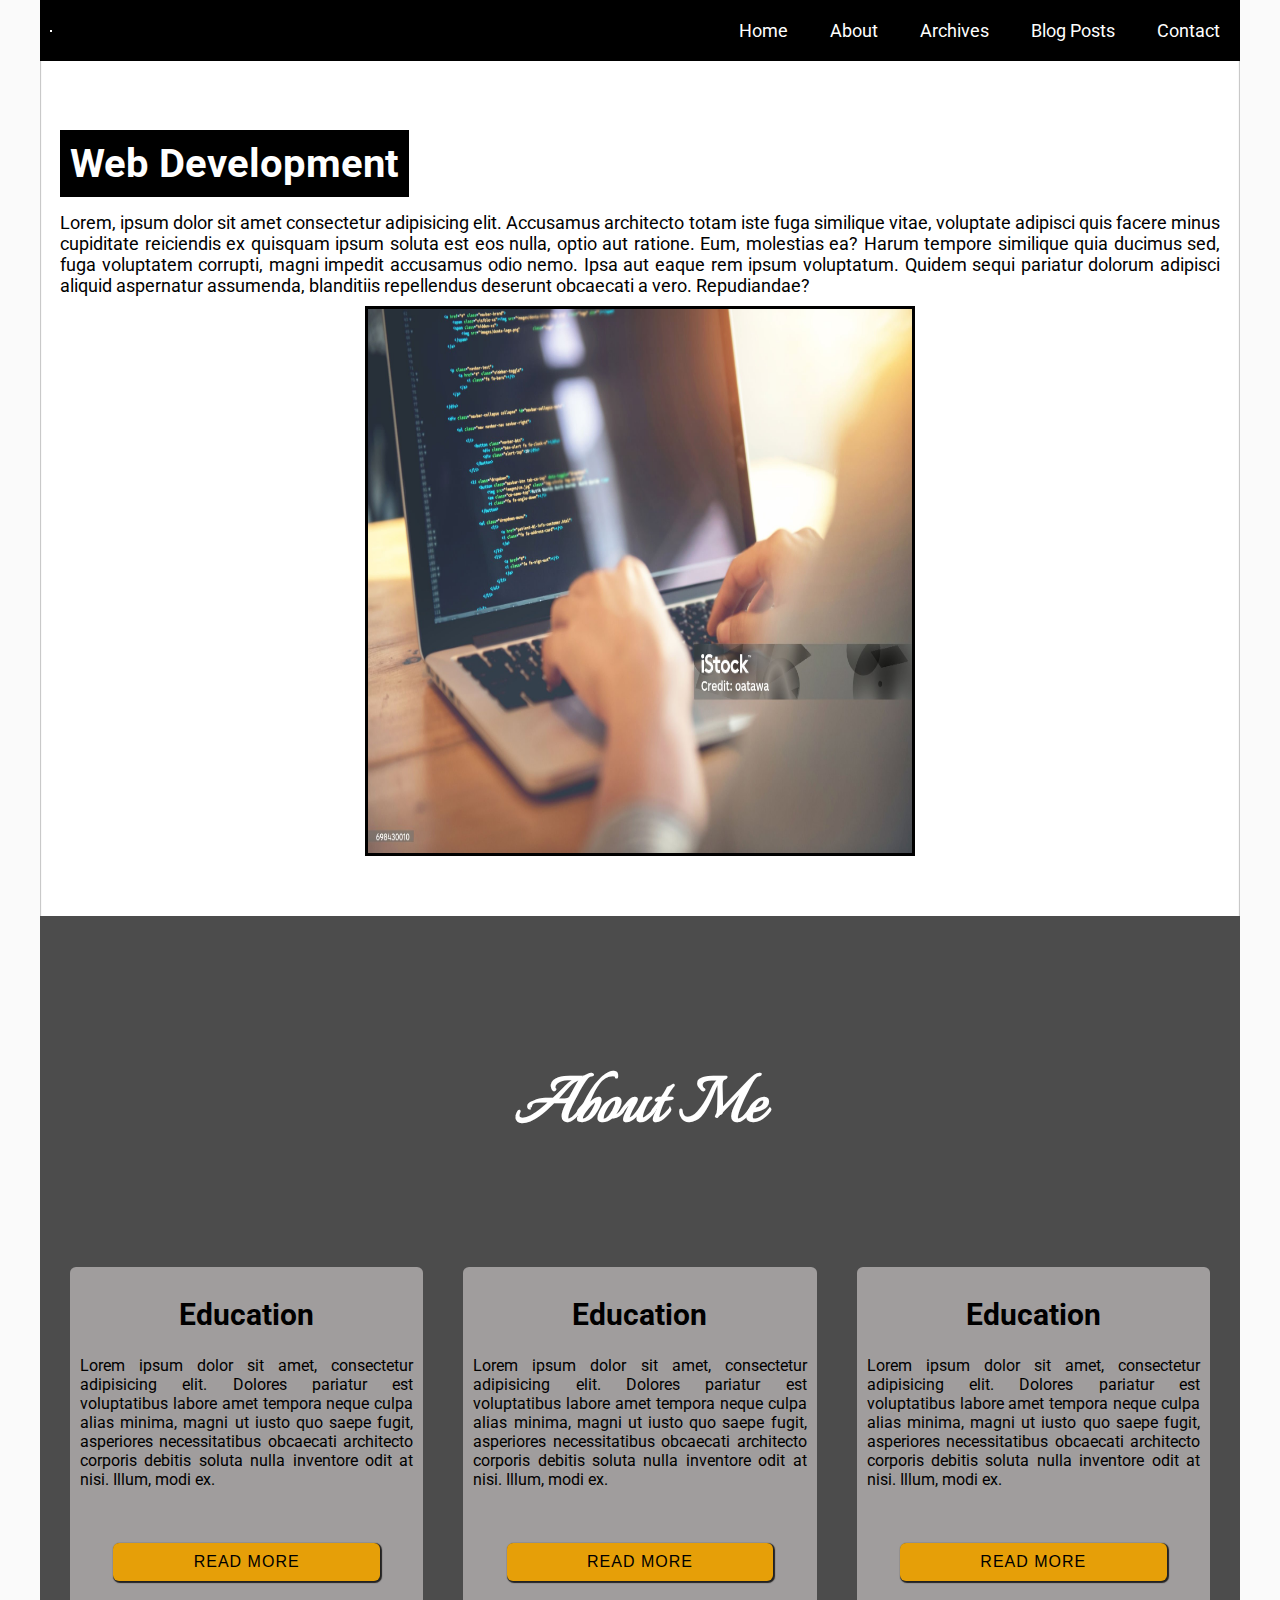
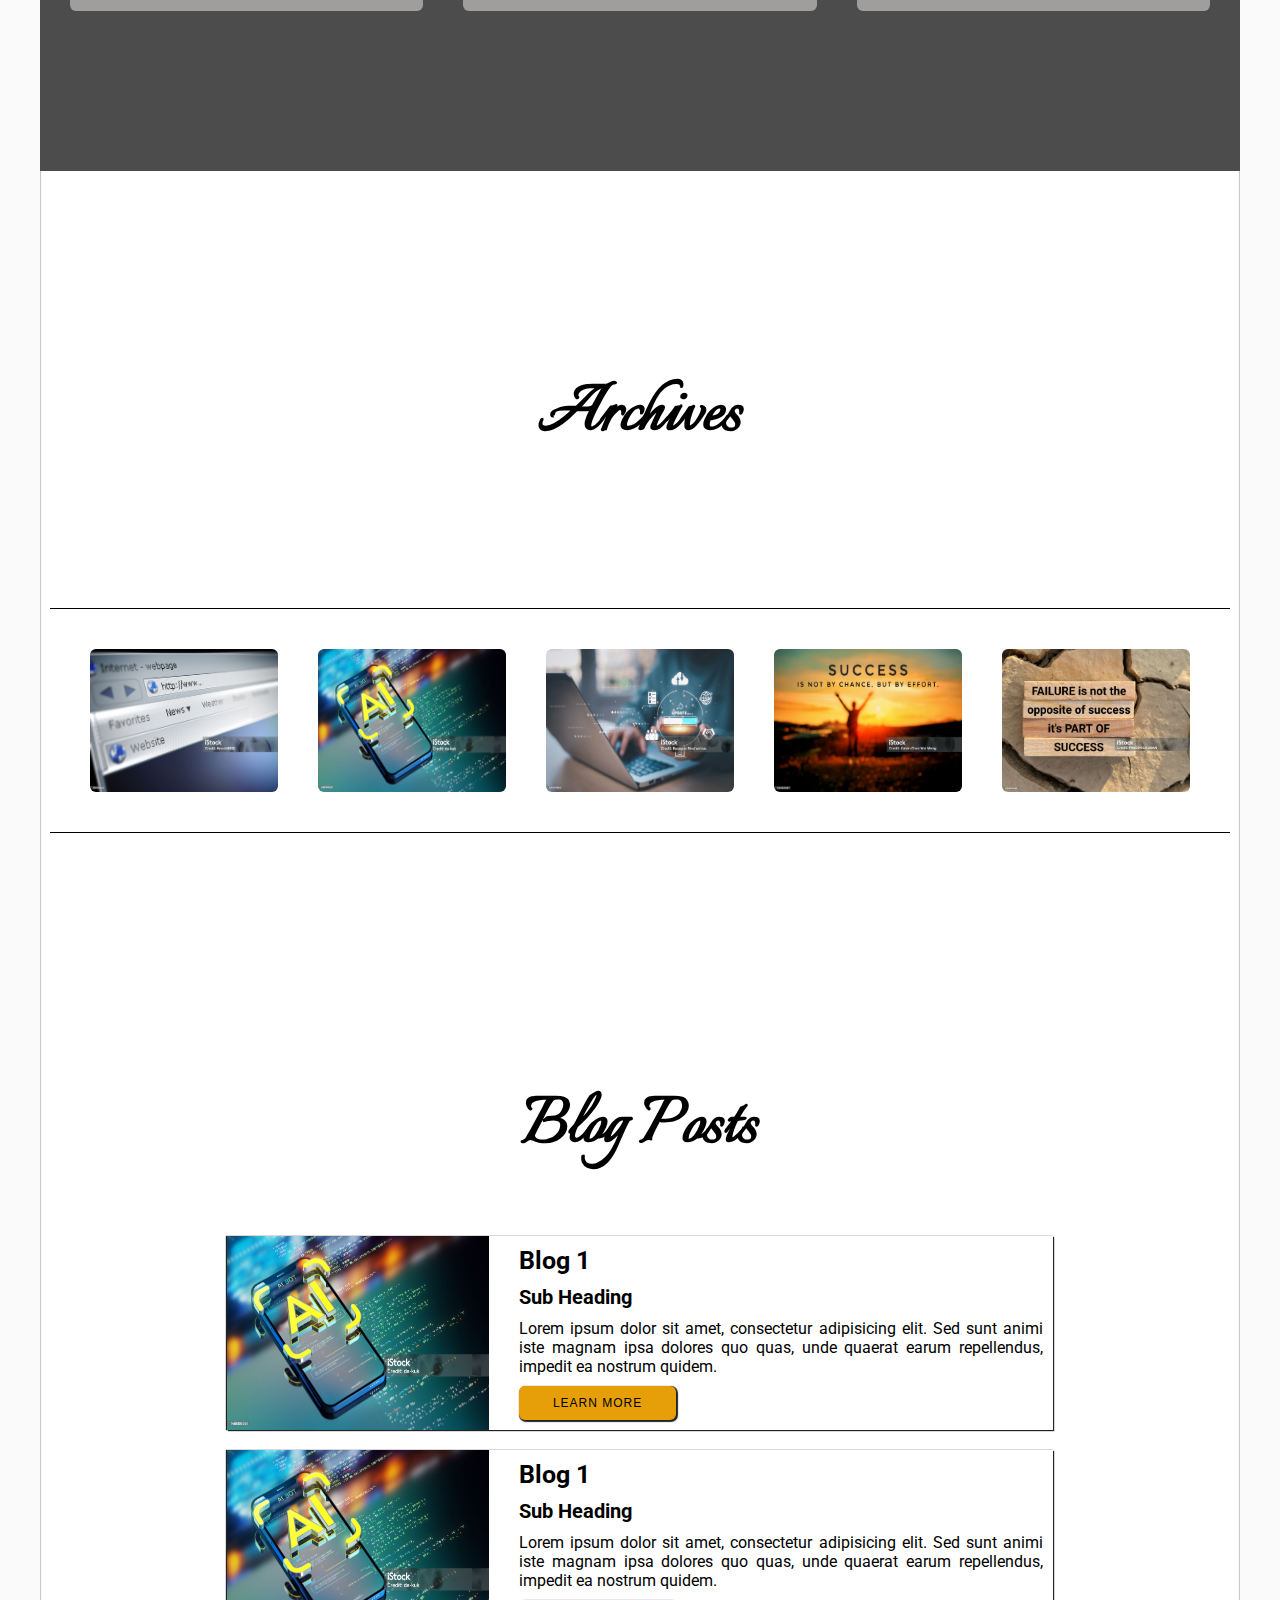
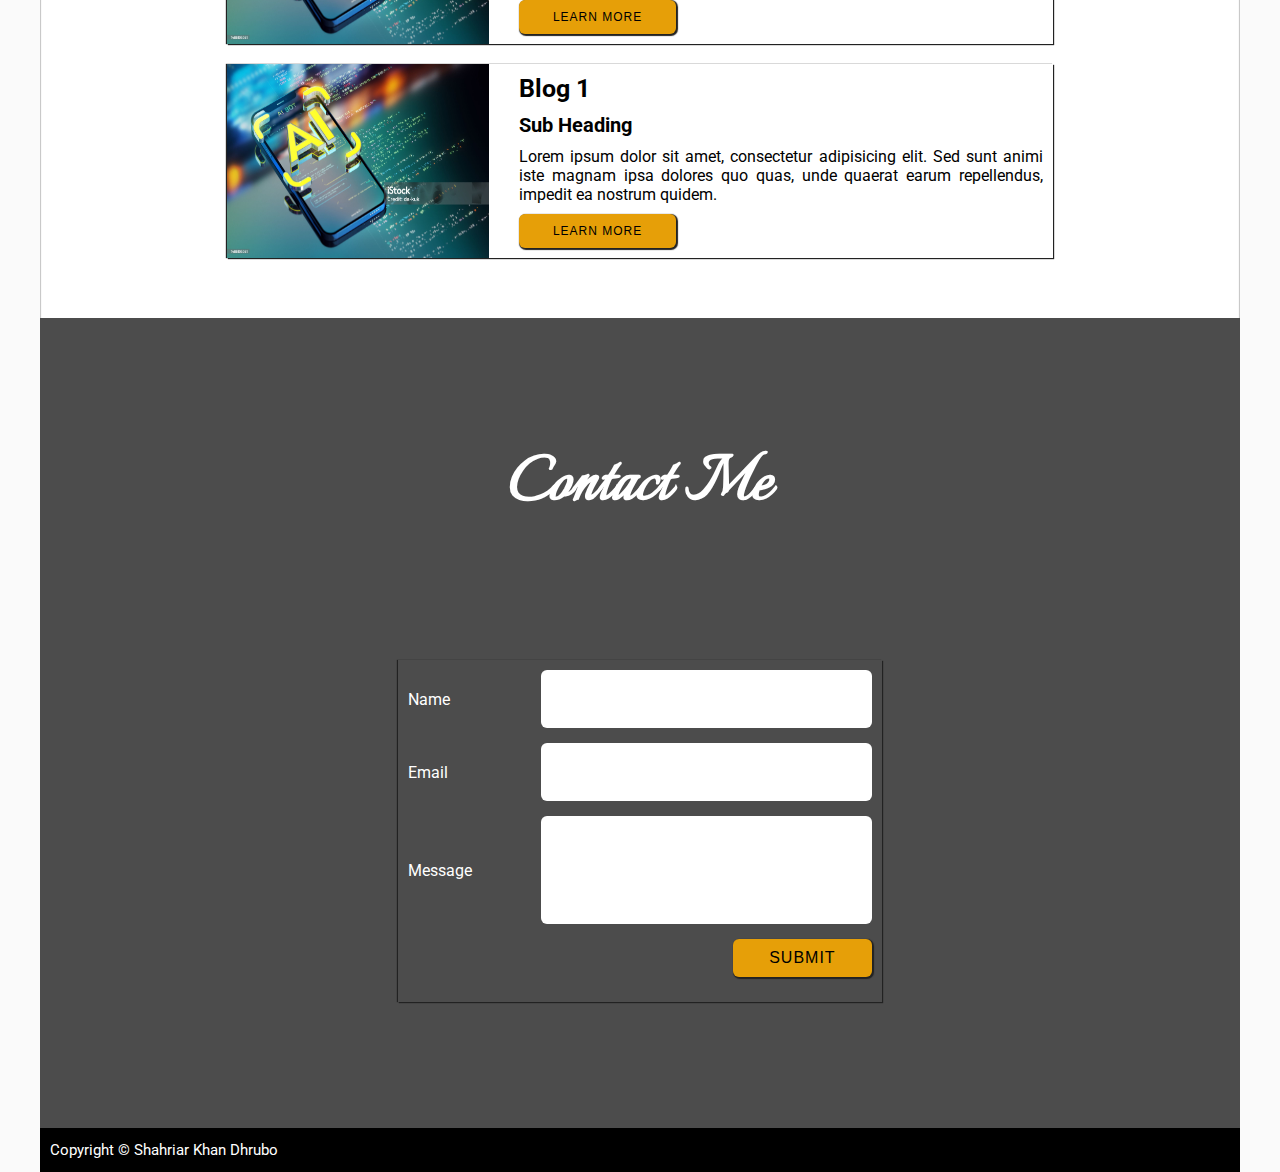
<file: Blog/index.html>
<!DOCTYPE html>
<html lang="en">

<head>
    <meta charset="UTF-8">
    <meta name="viewport" content="width=device-width, initial-scale=1.0">
    <title>Dhrubo's Blog</title>
    <link rel="stylesheet" href="style.css">

    <!-- google font link -->
    <link rel="preconnect" href="https://fonts.googleapis.com">
    <link rel="preconnect" href="https://fonts.gstatic.com" crossorigin>
    <link href="https://fonts.googleapis.com/css2?family=Italianno&family=Roboto:wght@400;500;700;900&display=swap"
        rel="stylesheet">

    <!-- font awesome CDN -->
    <link rel="stylesheet" href="https://cdnjs.cloudflare.com/ajax/libs/font-awesome/6.5.2/css/all.min.css"
        integrity="sha512-SnH5WK+bZxgPHs44uWIX+LLJAJ9/2PkPKZ5QiAj6Ta86w+fsb2TkcmfRyVX3pBnMFcV7oQPJkl9QevSCWr3W6A=="
        crossorigin="anonymous" referrerpolicy="no-referrer" />


</head>

<body>
    <!-- header starts here -->
    <header id="blog-header">
        <figure class="logo-figure">
            <i class="fab fa-autoprefixer logo"></i>
        </figure>
        <i class="fas fa-bars fa-4x" id="menu-icon"></i>
        <nav aria-label="Main Menu" id="menu">
            <ul role="menubar" aria-label="Main Menu">
                <li role="none">
                    <a href="#" class="nav-link" role="menuitem">Home</a>
                </li>
                <li role="none">
                    <a href="#blog-about" class="nav-link" role="menuitem">About</a>
                </li>
                <li role="none">
                    <a href="#archives" class="nav-link" role="menuitem">Archives</a>
                </li>
                <li role="none">
                    <a href="#blog-posts" class="nav-link" role="menuitem">Blog Posts</a>
                </li>
                <li role="none">
                    <a href="#contact-section" class="nav-link" role="menuitem">Contact</a>
                </li>
            </ul>
        </nav>
    </header>
    <!-- header ends here -->

    <!-- main starts here  -->
    <main>
        <!-- banner section starts here  -->
        <section id="blog-banner-section" class="section-center">
            <article>
                <h1 class="banner-heading">Web Development</h1>
                <p class="banner-description text-justify">Lorem, ipsum dolor sit amet consectetur adipisicing elit.
                    Accusamus architecto totam iste fuga
                    similique vitae, voluptate adipisci quis facere minus cupiditate reiciendis ex quisquam ipsum soluta
                    est eos nulla, optio aut ratione. Eum, molestias ea? Harum tempore similique quia ducimus sed, fuga
                    voluptatem corrupti, magni impedit accusamus odio nemo. Ipsa aut eaque rem ipsum voluptatum. Quidem
                    sequi pariatur dolorum adipisci aliquid aspernatur assumenda, blanditiis repellendus deserunt
                    obcaecati a vero. Repudiandae?</p>
            </article>
            <aside><img src="Images/cover.jpg" alt="Cover Photo" class="banner-img"></aside>
        </section>
        <!-- banner section starts here  -->

        <!-- about-me section starts here  -->
        <section id="blog-about" class="section-center">
            <h2 class="section-heading text-white">About Me</h2>
            <div class="card-container">
                <div class="card">
                    <h3 class="card-header">Education</h3>
                    <p class="card-description">
                        Lorem ipsum dolor sit amet, consectetur adipisicing elit. Dolores pariatur est voluptatibus
                        labore amet tempora neque culpa alias minima, magni ut iusto quo saepe fugit, asperiores
                        necessitatibus obcaecati architecto corporis debitis soluta nulla inventore odit at nisi. Illum,
                        modi ex.
                    </p>
                    <button type="submit" class="card-button btn">Read More</button>
                </div>
                <div class="card">
                    <h3 class="card-header">Education</h3>
                    <p class="card-description">
                        Lorem ipsum dolor sit amet, consectetur adipisicing elit. Dolores pariatur est voluptatibus
                        labore amet tempora neque culpa alias minima, magni ut iusto quo saepe fugit, asperiores
                        necessitatibus obcaecati architecto corporis debitis soluta nulla inventore odit at nisi. Illum,
                        modi ex.
                    </p>
                    <button type="submit" class="card-button btn">Read More</button>
                </div>
                <div class="card">
                    <h3 class="card-header">Education</h3>
                    <p class="card-description">
                        Lorem ipsum dolor sit amet, consectetur adipisicing elit. Dolores pariatur est voluptatibus
                        labore amet tempora neque culpa alias minima, magni ut iusto quo saepe fugit, asperiores
                        necessitatibus obcaecati architecto corporis debitis soluta nulla inventore odit at nisi. Illum,
                        modi ex.
                    </p>
                    <button type="submit" class="card-button btn">Read More</button>
                </div>
            </div>
        </section>
        <!-- about-me section starts here  -->

        <!-- archives section starts here -->
        <section id="archives" class="section-center">
            <h2 class="section-heading">Archives</h2>
            <div class="archives-container">
                <ul class="archives-container-lists">
                    <li class="archives-container-list">
                        <img src="Images/img1.jpg" alt="" class="archives-img">
                    </li>
                    <li class="archives-container-list">
                        <img src="Images/img2.jpg" alt="" class="archives-img">
                    </li>
                    <li class="archives-container-list">
                        <img src="Images/img3.jpg" alt="" class="archives-img">
                    </li>
                    <li class="archives-container-list">
                        <img src="Images/img4.jpg" alt="" class="archives-img">
                    </li>
                    <li class="archives-container-list">
                        <img src="Images/img5.jpg" alt="" class="archives-img">
                    </li>
                </ul>
            </div>
        </section>
        <!-- archives section ends here -->

        <!-- blog posts section starts here  -->
        <section id="blog-posts" class="section-center">
            <h2 class="section-heading blog-post-heading">Blog Posts</h2>
            <div class="blog-post">
                <aside class="blog-post-aside">
                    <img src="Images/img2.jpg" alt="" class="blog-img">
                </aside>
                <article class="blog-content">
                    <h2 class="blog-heading">Blog 1</h2>
                    <h3 class="blog-sub-heading">Sub Heading</h3>
                    <p class="blog-description">
                        Lorem ipsum dolor sit amet, consectetur adipisicing elit. Sed sunt animi iste magnam ipsa
                        dolores quo quas, unde quaerat earum repellendus, impedit ea nostrum quidem.
                    </p>
                    <button class="blog-btn btn" type="submit">Learn More</button>
                </article>
            </div>
            <div class="blog-post">
                <aside class="blog-post-aside">
                    <img src="Images/img2.jpg" alt="" class="blog-img">
                </aside>
                <article class="blog-content">
                    <h2 class="blog-heading">Blog 1</h2>
                    <h3 class="blog-sub-heading">Sub Heading</h3>
                    <p class="blog-description">
                        Lorem ipsum dolor sit amet, consectetur adipisicing elit. Sed sunt animi iste magnam ipsa
                        dolores quo quas, unde quaerat earum repellendus, impedit ea nostrum quidem.
                    </p>
                    <button class="blog-btn btn" type="submit">Learn More</button>
                </article>
            </div>
            <div class="blog-post">
                <aside class="blog-post-aside">
                    <img src="Images/img2.jpg" alt="" class="blog-img">
                </aside>
                <article class="blog-content">
                    <h2 class="blog-heading">Blog 1</h2>
                    <h3 class="blog-sub-heading">Sub Heading</h3>
                    <p class="blog-description">
                        Lorem ipsum dolor sit amet, consectetur adipisicing elit. Sed sunt animi iste magnam ipsa
                        dolores quo quas, unde quaerat earum repellendus, impedit ea nostrum quidem.
                    </p>
                    <button class="blog-btn btn" type="submit">Learn More</button>
                </article>
            </div>
        </section>
        <!-- blog posts section starts here  -->

        <!-- contact section starts here -->
        <section id="contact-section" class="section-center text-white">
            <h2 class="section-heading blog-post-heading">Contact Me</h2>
            <form action="" id="contact-form">
                <div class="form-control">
                    <label for="name">Name</label>
                    <input type="text" id="name" required autocomplete="name">
                </div>
                <div class="form-control">
                    <label for="email">Email</label>
                    <input type="email" id="email" required autocomplete="name">
                </div>
                <div class="form-control">
                    <label for="message">Message</label>
                    <textarea name="message" id="message"></textarea>
                </div>
                <div class="form-control form-btn-field">
                    <button type="submit" class="btn contact-btn">Submit</button>
                </div>
            </form>
        </section>
        <!-- contact section ends here -->
    </main>
    <!-- main ends here  -->

    <!-- footer section starts here -->
    <footer>
        <p class="copyright-text">
            Copyright &copy; Shahriar Khan Dhrubo
        </p>
        <nav aria-label="Footer Menu">
            <ul role="menubar2" id="menubar2" aria-label="Footer Menu">
                <li role="none">
                    <a href="https://facebook.com" class="nav-link" role="menuitem" target="_blank">
                        <i class="fab fa-facebook footer-icon"></i>
                    </a>
                </li>
                <li role="none">
                    <a href="https://twitter.com" class="nav-link" role="menuitem" target="_blank">
                        <i class="fab fa-twitter footer-icon"></i>
                    </a>
                </li>
                <li role="none">
                    <a href="https://github.com" class="nav-link" role="menuitem" target="_blank">
                        <i class="fab fa-github footer-icon"></i>
                    </a>
                </li>
                <li role="none">
                    <a href="https://linkedin.com" class="nav-link" role="menuitem" target="_blank">
                        <i class="fab fa-linkedin footer-icon"></i>
                    </a>
                </li>
                <li role="none">
                    <a href="https://youtube.com" class="nav-link" role="menuitem" target="_blank">
                        <i class="fab fa-youtube footer-icon"></i>
                    </a>
                </li>
            </ul>
        </nav>
    </footer>
    <!-- footer section ends here -->
</body>

</html>
</file>
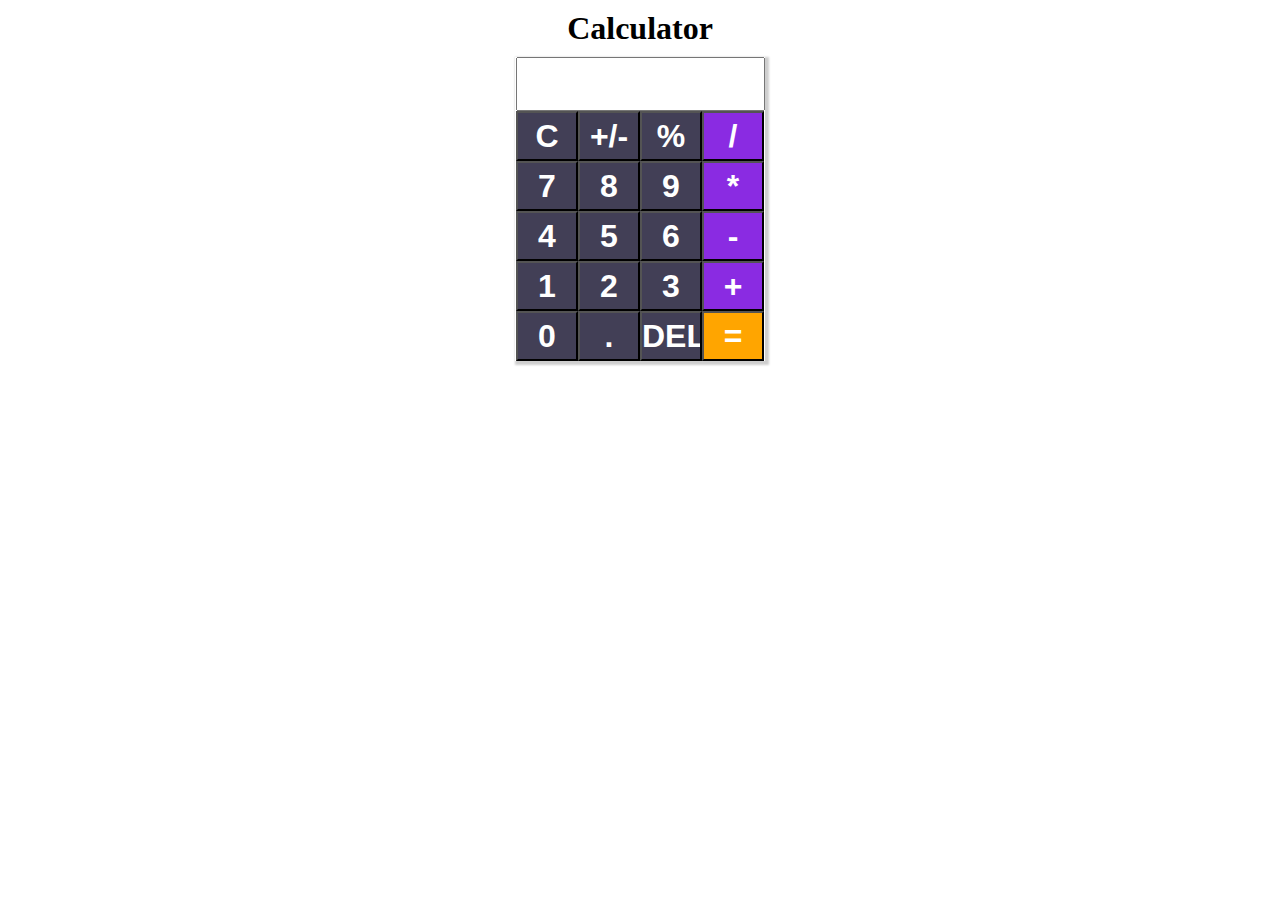
<file: Calculator/index.html>
<!DOCTYPE html>
<html lang="en">
<head>
    <meta charset="UTF-8">
    <meta name="viewport" content="width=device-width, initial-scale=1.0">
    <title>Calculator</title>
    <link rel="stylesheet" href="style.css">
</head>
<body>
    <h1 value="">Calculator</h1>
    <div class="calculator">
        <div class="cHead">
            <input type="text" maxlength="12">
        </div>
        <div class="body">
            <div>
                <input type="button" class="btn" value="C">
                <input type="button" class="btn" value="+/-">
                <input type="button" class="btn" value="%">
                <input type="button" class="btn1" value="/">
            </div>
            <div>
                <input type="button" class="btn" value="7">
                <input type="button" class="btn" value="8">
                <input type="button" class="btn" value="9">
                <input type="button" class="btn1" value="*">
            </div>
            <div>
                <input type="button" class="btn" value="4">
                <input type="button" class="btn" value="5">
                <input type="button" class="btn" value="6">
                <input type="button" class="btn1" value="-">
            </div>
            <div>
                <input type="button" class="btn" value="1">
                <input type="button" class="btn" value="2">
                <input type="button" class="btn" value="3">
                <input type="button" class="btn1" value="+">
            </div>
            <div>
                <input type="button" class="btn" value="0">
                <input type="button" class="btn" value=".">
                <input type="button" class="btn" value="DEL">
                <input style="background-color: orange;" type="button" class="btn" value="=">
            </div>    
        </div>
    </div>
</body>
</html>
</file>
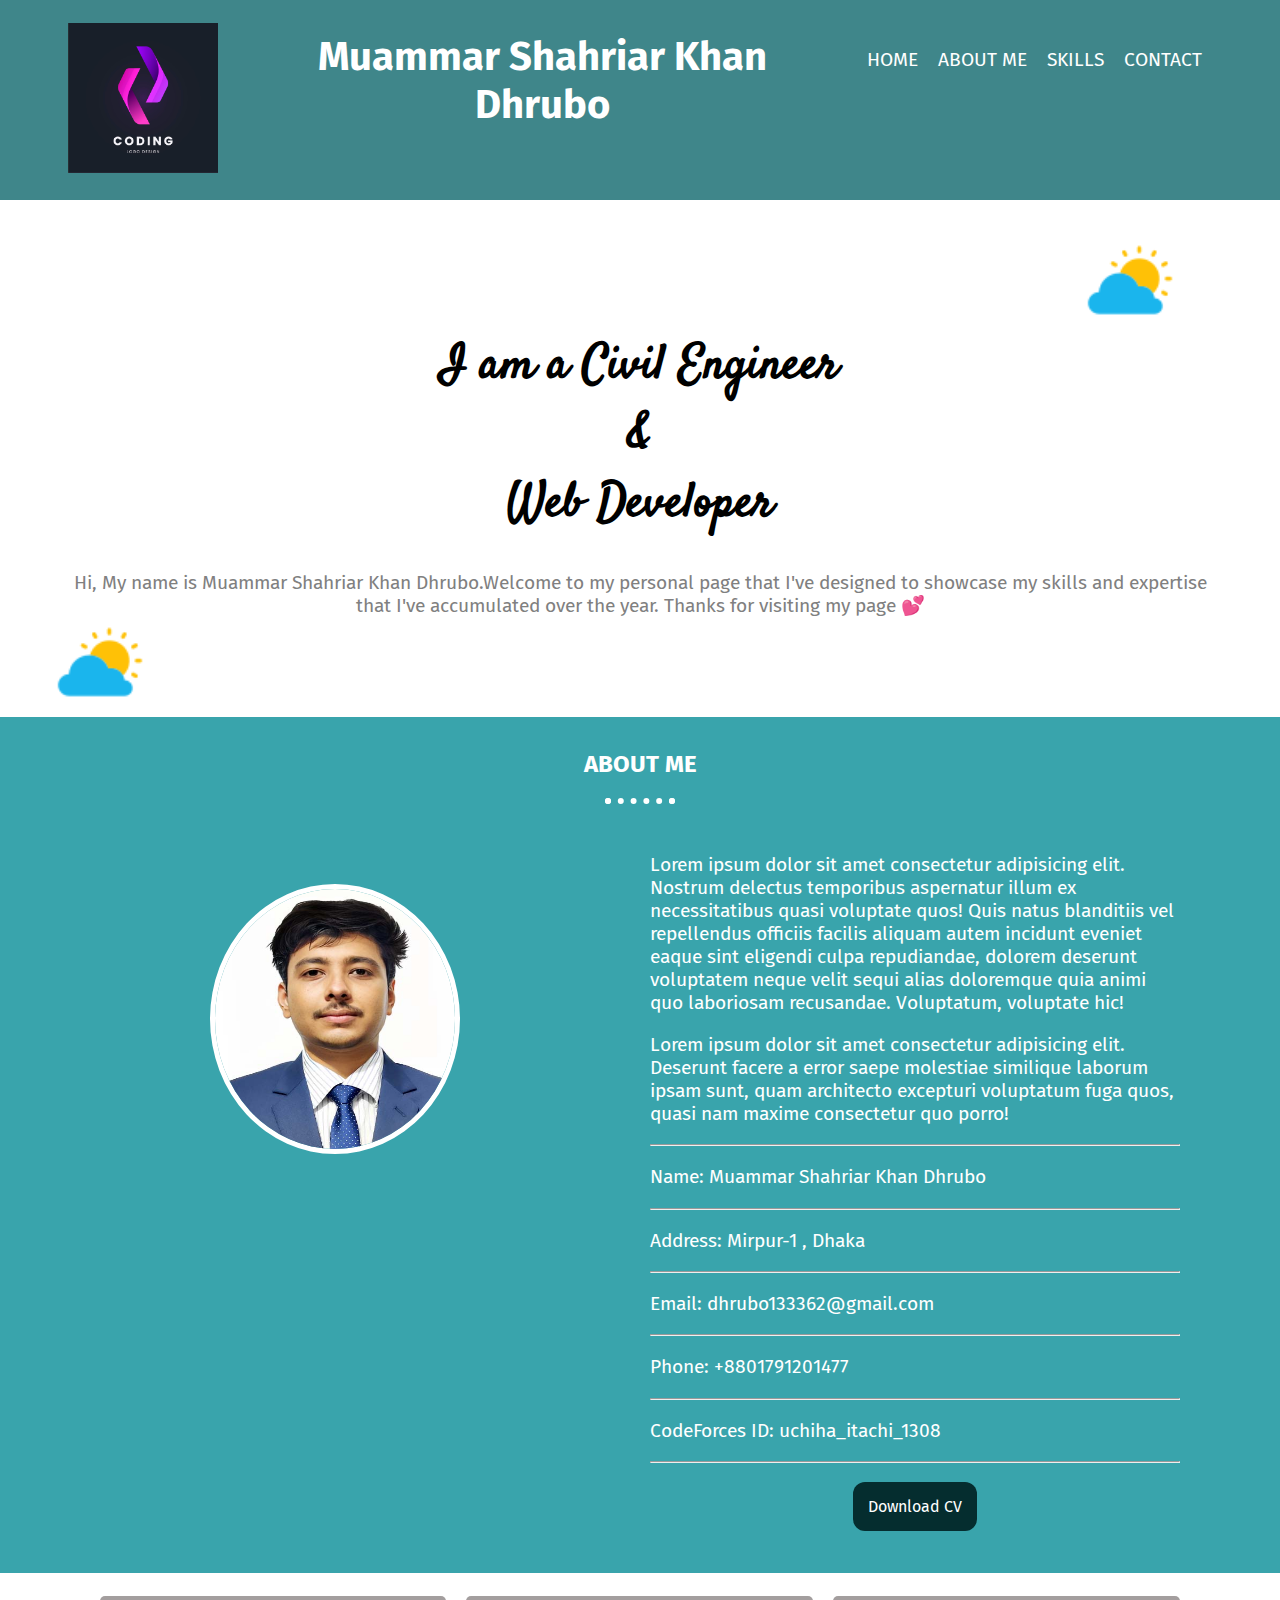
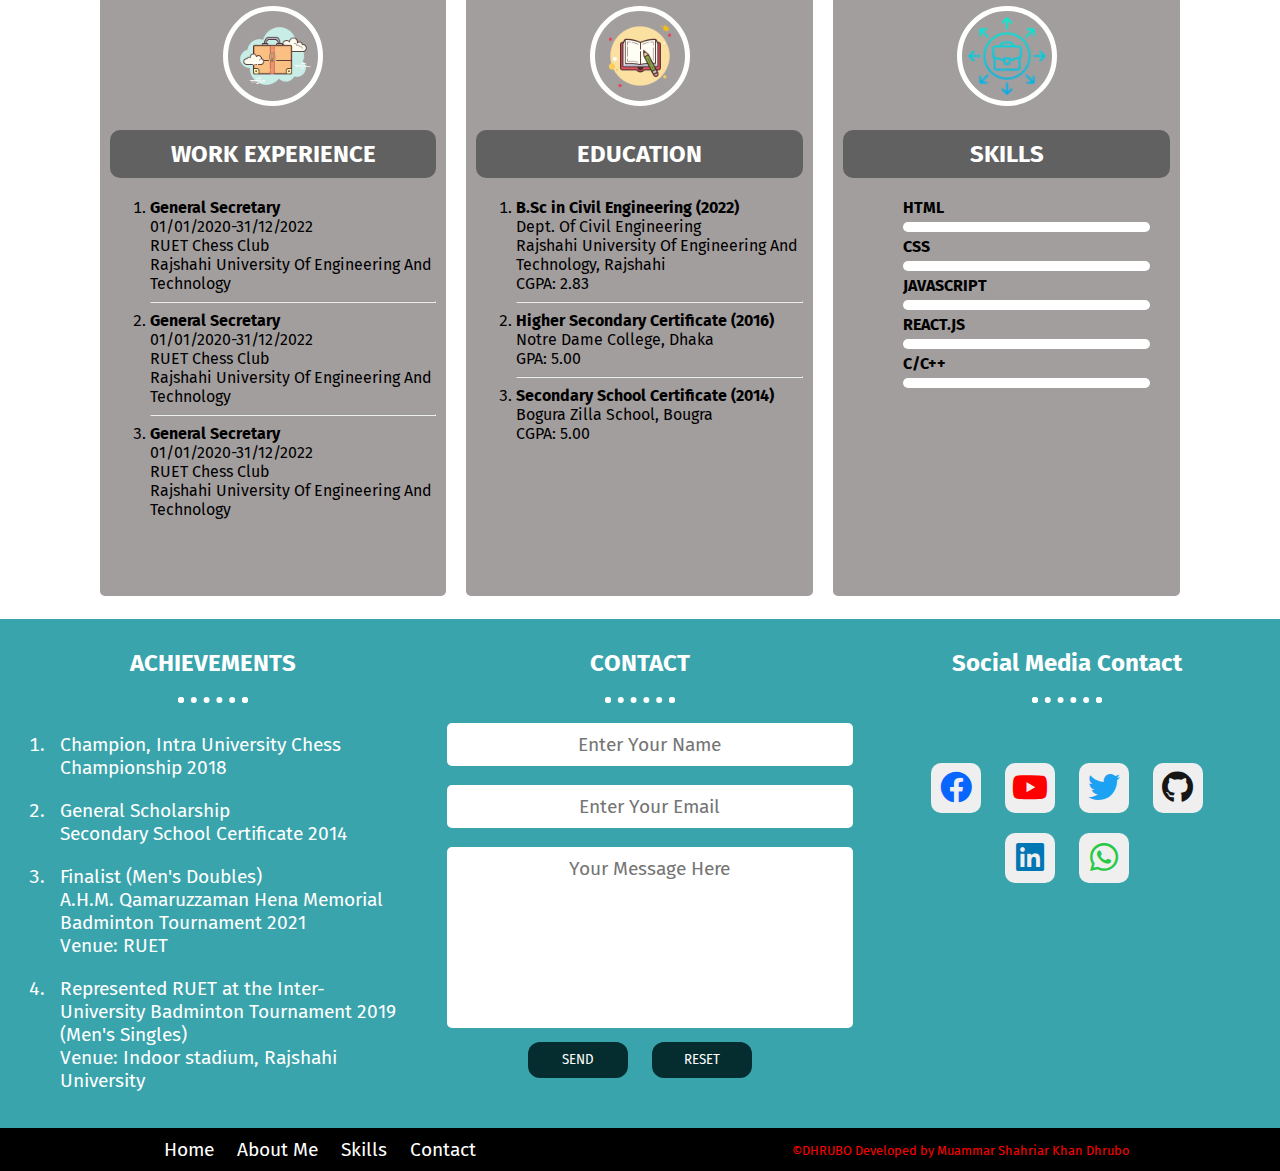
<file: Portfolio/index.html>
<!DOCTYPE html>
<html lang="en">

<head>
    <meta charset="UTF-8">
    <meta name="viewport" content="width=device-width, initial-scale=1.0">
    <title>Muammar Shahriar Khan Dhrubo</title>
    <link rel="icon" href="Images/favicon-itachi.png">

    <!-- css for mobile -->
    <link rel="stylesheet" href="phone.css">

    <!-- css for desktop -->
    <link rel="stylesheet" href="desktop.css" media="screen and (min-width:992px)">

    <!-- google font link -->
    <link rel="preconnect" href="https://fonts.googleapis.com">
    <link rel="preconnect" href="https://fonts.gstatic.com" crossorigin>
    <link href="https://fonts.googleapis.com/css2?family=Fira+Sans&family=Montserrat&family=Satisfy&display=swap"
        rel="stylesheet">
    
    <!-- button cdn -->
    <link rel="stylesheet" href="https://cdnjs.cloudflare.com/ajax/libs/font-awesome/5.15.4/css/all.min.css">

</head>

<body>

    <!-- navbar starts from here -->
    <div class="navbar">
        <div class="nav-logo col-2">
            <img src="Images/logo.jpg" alt="Coding Logo" title="Coding" width="150px" height="150px">
        </div>
        <div class="nav-heading col-6">
            <h1>Muammar Shahriar Khan Dhrubo</h1>
        </div>
        <div class="navbar-menu col-4">
            <a href="#top">Home</a>
            <a href="#about-me-id">About Me</a>
            <a href="#skills-id">Skills</a>
            <a href="#contact-id">Contact</a>
        </div>
    </div>
    <!-- navbar ends here -->

    <!-- profile starts here -->
    <div class="profile">
        <img src="Images/weather.png" alt="Sunshine" title="Weather" width="100px" height="100px" class="top-icon">
        <div class="profile-description">
            <h1>I am a Civil Engineer<br>&<br>Web Developer</h1>
            <p>Hi, My name is Muammar Shahriar Khan Dhrubo.Welcome to my personal page that I've designed to showcase my
                skills and expertise that I've accumulated over the year. Thanks for visiting my page &#128149;</p>
        </div>
        <img src="Images/weather.png" alt="Sunshine" title="Weather" width="100px" height="100px" class="bottom-icon">
    </div>
    <!-- profile ends here -->

    <!-- about me starts here -->
    <div class="about-me" id="about-me-id">
        <h2>ABOUT ME</h2>
        <hr class="dotted-hr">
        <div class="aboutme-image col-6">
            <img src="Images/Dhrubo.jpg" alt="Ooops!!! Sorry" title="Dhrubo">
        </div>
        <div class="aboutme-desc col-6">
            <p>Lorem ipsum dolor sit amet consectetur adipisicing elit. Nostrum delectus temporibus aspernatur illum ex
                necessitatibus quasi voluptate quos! Quis natus blanditiis vel repellendus officiis facilis aliquam
                autem incidunt eveniet eaque sint eligendi culpa repudiandae, dolorem deserunt voluptatem neque velit
                sequi alias doloremque quia animi quo laboriosam recusandae. Voluptatum, voluptate hic!
            </p>
            <p>Lorem ipsum dolor sit amet consectetur adipisicing elit. Deserunt facere a error saepe molestiae
                similique laborum ipsam sunt, quam architecto excepturi voluptatum fuga quos, quasi nam maxime
                consectetur quo porro!
            </p>
            <hr class="aboutme-hr">
            <p>Name: Muammar Shahriar Khan Dhrubo</p>
            <hr class="aboutme-hr">
            <p>Address: Mirpur-1 , Dhaka</p>
            <hr class="aboutme-hr">
            <p>Email: <a href="mailto:dhrubo133362@gamil.com">dhrubo133362@gmail.com</a></p>
            <hr class="aboutme-hr">
            <p>Phone: <a href="tel:+8801791201477">+8801791201477</a></p>
            <hr class="aboutme-hr">
            <p>CodeForces ID: <a href="https://codeforces.com/profile/uchiha_itachi_1308"
                    target="_blank">uchiha_itachi_1308</a></p>
            <hr class="aboutme-hr">
            <p><a href="https://drive.google.com/file/d/1eEVpTJOAY6ljlHy8gm9hOgjVkIxIrZeP/view?usp=drive_link"
                    target="_blank"><button class="cv-button">Download CV</button></a></p>
        </div>
    </div>
    <!-- about me ends here -->

    <!-- professional exp starts here -->
    <div class="professional-exp">
        <div class="work-exp col-4">
            <div class="card">
                <div class="card-icon">
                    <img src="Images/work-exp.png" alt="Ooops!!! Sorry" title="Work-Experience">
                </div>
                <div class="card-title">
                    <h2>WORK EXPERIENCE</h2>
                </div>
                <div class="card-desc">
                    <ol>
                        <li>
                            <strong>General Secretary</strong><br>
                            01/01/2020-31/12/2022 <br>
                            RUET Chess Club <br>
                            Rajshahi University Of Engineering And Technology <br>
                        </li>
                        <hr>
                        <li>
                            <strong>General Secretary</strong><br>
                            01/01/2020-31/12/2022 <br>
                            RUET Chess Club <br>
                            Rajshahi University Of Engineering And Technology <br>
                        </li>
                        <hr>
                        <li>
                            <strong>General Secretary</strong><br>
                            01/01/2020-31/12/2022 <br>
                            RUET Chess Club <br>
                            Rajshahi University Of Engineering And Technology <br>
                        </li>
                </div>
            </div>
        </div>
        <div class="education col-4">
            <div class="card">
                <div class="card-icon">
                    <img src="Images/education.png" alt="Ooops!!! Sorry" title="Education">
                </div>
                <div class="card-title">
                    <h2>EDUCATION</h2>
                </div>
                <div class="card-desc">
                    <ol>
                        <li>
                            <strong>B.Sc in Civil Engineering (2022)</strong><br>
                            Dept. Of Civil Engineering <br>
                            Rajshahi University Of Engineering And Technology, Rajshahi <br>
                            CGPA: 2.83<br>
                        </li>
                        <hr>
                        <li>
                            <strong>Higher Secondary Certificate (2016)</strong><br>
                            Notre Dame College, Dhaka <br>
                            GPA: 5.00 <br>
                        </li>
                        <hr>
                        <li>
                            <strong>Secondary School Certificate (2014)</strong><br>
                            Bogura Zilla School, Bougra <br>
                            CGPA: 5.00 <br>
                        </li>
                </div>
            </div>
        </div>
        <div class="skills col-4" id="skills-id">
            <div class="card">
                <div class="card-icon">
                    <img src="Images/skills.png" alt="Ooops!!! Sorry" title="Skills">
                </div>
                <div class="card-title">
                    <h2>SKILLS</h2>
                </div>
                <div class="card-desc">
                    <ul>
                        <li class="html"><strong>HTML</strong></li>
                        <li class="css"><strong>CSS</strong></li>
                        <li class="js"><strong>JAVASCRIPT</strong></li>
                        <li class="react"><strong>REACT.JS</strong></li>
                        <li class="c"><strong>C/C++</strong></li>
                    </ul>
                </div>
            </div>
        </div>
    </div>
    <!-- professional exp ends here -->

    <!-- achievement and contact starts here -->
    <div class="achievement-contact">
        <div class="achievement col-4">
            <h2>ACHIEVEMENTS</h2>
            <hr class="dotted-hr">
            <ol>
                <li>Champion, Intra University Chess Championship 2018</li>
                <li>General Scholarship <br>Secondary School Certificate 2014</li>
                <li>Finalist (Men's Doubles) <br>
                A.H.M. Qamaruzzaman Hena Memorial <br>
                Badminton Tournament 2021 <br>
                Venue: RUET
                </li>
                <li>Represented RUET at the Inter-
                    University Badminton Tournament 2019
                    (Men's Singles) <br>
                    Venue: Indoor stadium, Rajshahi
                    University</li>
            </ol>
        </div>
        <div class="contact col-4" id="contact-id">
            <h2>CONTACT</h2>
            <hr class="dotted-hr">
            <form action="mailto:dhrubo133362@gmail.com" method="post" enctype="text/plain">
                <p><input type="text" name="name" placeholder="Enter Your Name"></p>
                <p><input type="email" name="email" placeholder="Enter Your Email"></p>
                <textarea name="message" cols="30" rows="7.5" placeholder="Your Message Here"></textarea>
                <button type="submit">SEND</button>
                <button type="reset">RESET</button>
            </form>
        </div>
        <div class="social-media col-4">
            <h2>Social Media Contact</h2>
            <hr class="dotted-hr">
            <div class="media-buttons">
                <button class="btn"><i class="fab fa-facebook" style="color: #0866FF;" onclick="window.open('https://www.facebook.com')"></i></button>
                <button class="btn"><i class="fab fa-youtube" style="color: #FF0000;" onclick="window.open('https://www.youtube.com')"></i></button>
                <button class="btn"><i class="fab fa-twitter" style="color: #1DA1F2;" onclick="window.open('https://www.twitter.com')"></i></button>
                <button class="btn"><i class="fab fa-github" style="color: #171515;" onclick="window.open('https://www.github.com')"></i></button>
                <button class="btn"><i class="fab fa-linkedin" style="color: #0077B5;" onclick="window.open('https://www.linkedin.com')"></i></button>
                <button class="btn"><i class="fab fa-whatsapp" style="color: #26C943;" onclick="window.open('https://www.whatsapp.com')"></i></button>
            </div>
        </div>
    </div>
    <!-- achievement and contact starts here -->
    
    <!-- footer starts here -->
    <div class="footer">
        <div class="footer-menu col-6">
            <a href="#">Home</a>
            <a href="#about-me-id">About Me</a>
            <a href="#skills-id">Skills</a>
            <a href="#contact-id">Contact</a>
        </div>
        <div class="copyright col-6">
            &copy;DHRUBO Developed by Muammar Shahriar Khan Dhrubo
        </div>
    </div>
    <!-- footer starts here -->
</body>

</html>
</file>
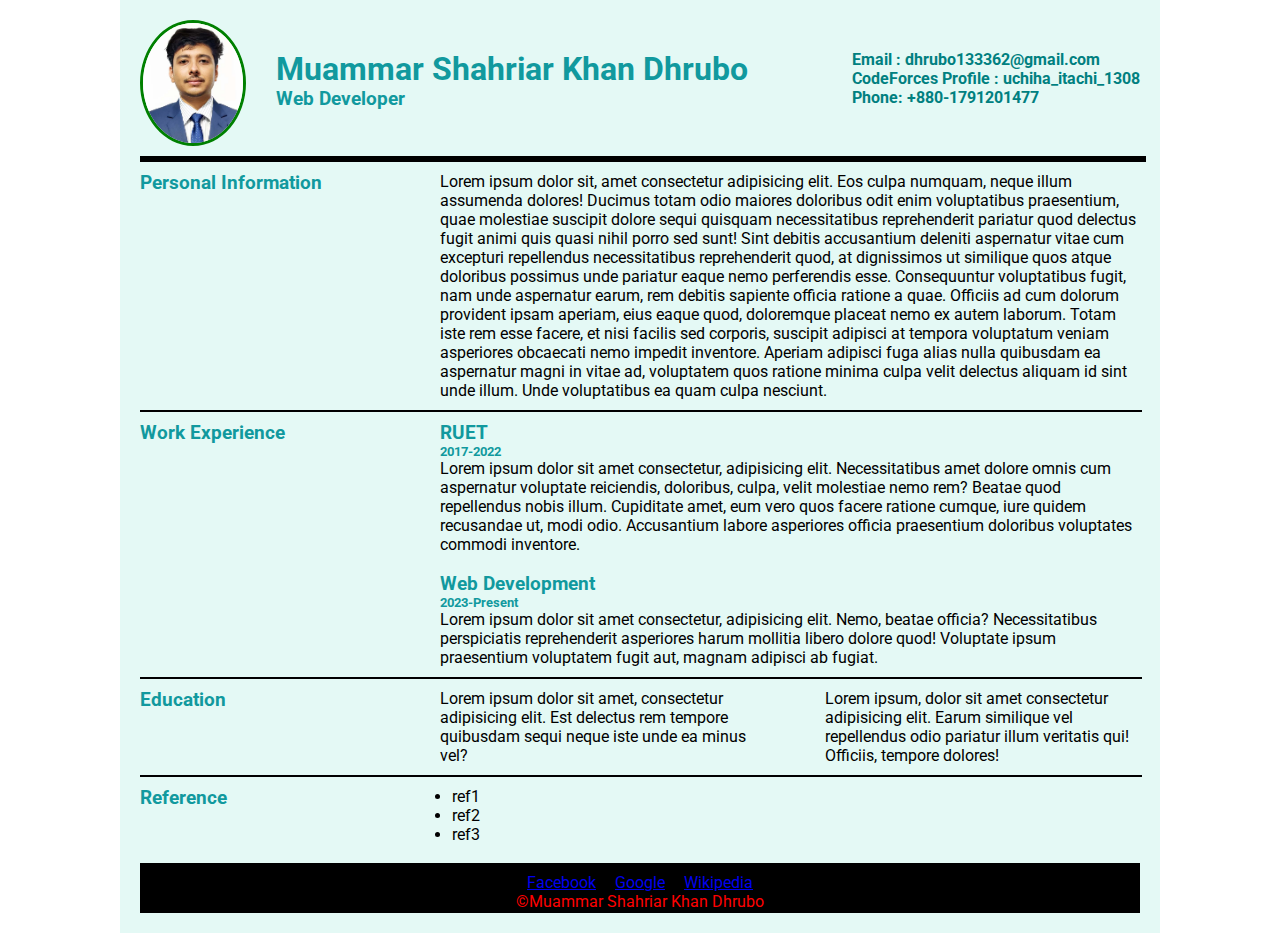
<file: Project CV/index.html>
<!DOCTYPE html>
<html lang="en">

<head>
    <meta charset="UTF-8">
    <meta name="viewport" content="width=device-width, initial-scale=1.0">
    <title>DHRUBO CV</title>
    <link rel="stylesheet" href="style.css">
    <link rel="preconnect" href="https://fonts.googleapis.com">
    <link rel="preconnect" href="https://fonts.gstatic.com" crossorigin>
    <link
        href="https://fonts.googleapis.com/css2?family=Roboto:ital,wght@0,100;0,300;0,400;0,500;0,700;0,900;1,100;1,300;1,400;1,500;1,700;1,900&display=swap"
        rel="stylesheet">
</head>

<body>
    <!-- Container start -->
    <div class="container">
        <!-- header start -->
        <header>
            <img class="profile-image" src="Images/Dhrubo.jpg" alt="">
            <div class="header-bio">
                <h1>Muammar Shahriar Khan Dhrubo</h1>
                <h3>Web Developer</h3>
            </div>
            <div class="header-contact">
                <p><a href="mailto:dhrubo133362@gmail.com">Email : dhrubo133362@gmail.com</a></p>
                <p><a href="https://codeforces.com/profile/uchiha_itachi_1308" target="_blank">CodeForces Profile :
                        uchiha_itachi_1308</a></p>
                <p><a href="tel:+880-1791201477">Phone: +880-1791201477</a></p>
            </div>
        </header>
        <!-- header end -->
        <div class="div-clear"></div> <!--div-clearing for float-->
        <hr>
        <!-- main start -->
        <main>
            <section id="personal-info">
                <div class="content">
                    <div class="left-content">
                        <h3>Personal Information</h3>
                    </div>
                    <div class="right-content">
                        Lorem ipsum dolor sit, amet consectetur adipisicing elit. Eos culpa numquam, neque illum
                        assumenda dolores! Ducimus totam odio maiores doloribus odit enim voluptatibus praesentium, quae
                        molestiae suscipit dolore sequi quisquam necessitatibus reprehenderit pariatur quod delectus
                        fugit animi quis quasi nihil porro sed sunt! Sint debitis accusantium deleniti aspernatur vitae
                        cum excepturi repellendus necessitatibus reprehenderit quod, at dignissimos ut similique quos
                        atque doloribus possimus unde pariatur eaque nemo perferendis esse. Consequuntur voluptatibus
                        fugit, nam unde aspernatur earum, rem debitis sapiente officia ratione a quae. Officiis ad cum
                        dolorum provident ipsam aperiam, eius eaque quod, doloremque placeat nemo ex autem laborum.
                        Totam iste rem esse facere, et nisi facilis sed corporis, suscipit adipisci at tempora
                        voluptatum veniam asperiores obcaecati nemo impedit inventore. Aperiam adipisci fuga alias nulla
                        quibusdam ea aspernatur magni in vitae ad, voluptatem quos ratione minima culpa velit delectus
                        aliquam id sint unde illum. Unde voluptatibus ea quam culpa nesciunt.
                    </div>
                </div>
            </section>
            <!-- div-clear section -->
            <div class="div-clear"></div>
            <hr class="common-hr">
            <!-- work experience start -->
            <section id="work-exp">
                <div class="content">
                    <div class="left-content">
                        <h3>Work Experience</h3>
                    </div>
                    <div class="right-content">
                        <h3>RUET</h3>
                        <h5>2017-2022</h5>
                        <p>Lorem ipsum dolor sit amet consectetur, adipisicing elit. Necessitatibus amet dolore omnis
                            cum
                            aspernatur voluptate reiciendis, doloribus, culpa, velit molestiae nemo rem? Beatae quod
                            repellendus nobis illum. Cupiditate amet, eum vero quos facere ratione cumque, iure quidem
                            recusandae ut, modi odio. Accusantium labore asperiores officia praesentium doloribus
                            voluptates
                            commodi inventore.</p><br>
                        <h3>Web Development</h3>
                        <h5>2023-Present</h5>
                        <p>Lorem ipsum dolor sit amet consectetur, adipisicing elit. Nemo, beatae officia?
                            Necessitatibus perspiciatis reprehenderit asperiores harum mollitia libero dolore quod!
                            Voluptate ipsum praesentium voluptatem fugit aut, magnam adipisci ab fugiat.</p>
                    </div>
                </div>
            </section>
            <!-- work experience end -->
            <div class="div-clear"></div>
            <hr class="common-hr">
            <!-- education start -->
            <section class="education">
                <div class="content">
                    <div class="left-content">
                        <h3>Education</h3>
                    </div>
                    <div class="right-content">
                        <div class="right1">
                            <p>Lorem ipsum dolor sit amet, consectetur adipisicing elit. Est delectus rem tempore
                                quibusdam sequi neque iste unde ea minus vel?</p>
                        </div>
                        <div class="right2">
                            <p>Lorem ipsum, dolor sit amet consectetur adipisicing elit. Earum similique vel repellendus
                                odio pariatur illum veritatis qui! Officiis, tempore dolores!</p>
                        </div>
                    </div>

                </div>
            </section>
            <!-- education end-->
            <div class="div-clear"></div>
            <hr class="common-hr">

            <section id="reference">
                <div class="content">
                    <div class="left-content">
                        <h3>Reference</h3>
                    </div>
                    <div class="right-content">
                        <ul>
                            <li>ref1</li>
                            <li>ref2</li>
                            <li>ref3</li>
                        </ul>
                    </div>
                </div>
            </section>
            <div class="div-clear"></div><br>
        </main>
        <!-- main end -->
        <!-- footer start -->
        <footer>
            <div class="footer">
                <a href="http://www.facebook.com">Facebook</a>
                <a href="http://www.google.com">Google</a>
                <a href="http://www.wikipedia.com">Wikipedia</a>
                <p>&copy;Muammar Shahriar Khan Dhrubo</p>
            </div>
        </footer>
        <!-- footer end -->
    </div>
    <!-- Container end -->
</body>

</html>
</file>
<file: Calculator/style.css>
*{
    margin: 0;
    padding: 0;
}
h1{
    text-align: center;
    margin-top: 10px;
}
.calculator{
    width: 250px;
    text-align: center;
    margin: 10px auto;
    box-shadow: 2px 2px 2px 2px rgba(10,10,10,.2);
    transition: 0.3s;
    font-size: 0px;
}
.calculator:hover{
    box-shadow: 5px 5px 5px 5px rgba(74, 61, 61, 0.2);
}
.cHead{
    margin-top: 5px;
}
.cHead input{
    max-width: 235px;
    height: 50px;
    font-size: 2rem;
    font-weight: bold;
    text-align: right;
    padding: 0 5px;
    letter-spacing: 2px;
}
.btn{
    width: 62px;
    height: 50px;
    font-size: 2rem;
    font-weight: bold;
    background-color: rgb(66, 63, 86);
    color: white;
}
.btn:hover,.btn1:hover{
    background-color: pink !important;
}
.btn1{
    width: 62px;
    height: 50px;
    font-size: 2rem;
    font-weight: bold;
    color: white;
    background-color: blueviolet;
}
</file>
<file: Portfolio/phone.css>
*{
    box-sizing: border-box;
    font-family: "Fira Sans", sans-serif;
}
body{
    margin: 0;
}
h1{
    font-size: 2.5rem;
    text-align: center;
}
h2{
    font-size: 1.5rem;
    text-align: center;
}
a{
    color: white;
    font-size: 1.2rem;
    text-decoration: none;
}
p{
    font-size: 1.2rem;
    text-align: justify;
}
.dotted-hr{
    border: dotted 6px white;
    border-bottom: none;
    margin: 20px auto;
    width: 70px;
}
[class*=col-]{
    float: left;
    padding: 10px;
}
/* for mobile */
[class*=col-]{
    width: 100%;
} 
/* navbar design starts here */
.navbar{
    background-color: #3F868A;
    padding: 1% 4.5%;
    text-align: center;
}
.navbar h1{
    color: white;
    margin: 0;
    padding-top: 10px;
}
.navbar-menu{
    display: flex;
    flex-direction: column ;
    text-transform: uppercase;
}
.navbar-menu a{
    background-color: #0c6168;
    margin: 7px 5px;
    border-radius: 10px;
    padding: 10px;
}
.navbar-menu a:hover{
    background-color: gray;
}
.navbar::after{
    content: '';
    display: table;
    clear: both;
}
/* navbar design ends here */

/* profile deaign starts here */
.profile{
    padding: 100px 10px;
    position: relative;
    text-align: center;
}
.profile .top-icon{
    position: absolute;
    right: 50px;
    top: 30px;
    transition: transform 2s;
}
.profile .top-icon:hover{
    transform: rotate(360deg);
}
.profile-description h1{
    font-family: "Satisfy", cursive;
    font-size: 3rem;
}
.profile-description p{
    color: gray;
    text-align: center;
    width: 90%;
    margin: 0 auto;
}
.profile .bottom-icon{
    position: absolute;
    bottom: 5px;
    left: 50px;
    transition: transform 2s;
}
.profile .bottom-icon:hover{
    transform: rotate(360deg);
}
.profile::after{
    content: '';
    display: table;
    clear: both;
}
/* profile deaign ends here */

/* about me deaign starts here */
.about-me{
    background-color: #39a4ac;
    padding: 1% 7%;
    color: white;
    text-align: center;
    font-family: "Montserrat", sans-serif;;
}
.aboutme-image img{
    border: 5px solid white;
    border-radius: 50%;
    height: 220px;
    width: 200px;
}
.about-me p{
    text-align: center;
}
.about-me a{
    font-size: 1.2rem;
}
.cv-button{
    background-color: #052d2f;
    color: white;
    border: none;
    border-radius: 12px;
    padding: 15px;
    font-size: 1rem;
    cursor: pointer;
    text-align: center;
    margin: 10px;
}
.cv-button:hover{
    background-color: gray;
}
.about-me::after{
    content: '';
    display: table;
    clear: both;
}
/* about me deaign ends here */

/* professional exp design starts here */
.professional-exp{
    padding: 1% 3%;
}
.professional-exp .card{
    background-color: #a39e9e;
    border-radius: 5px;
    padding: 10px;
    transition: 0.3s;
    height: 600px;
}
.professional-exp .card:hover{
    box-shadow: 0 4px 8px 5px ;
}
.card-icon{
    text-align: center;
}
.card-icon img{
    width: 100px;
    width: 100px;
    border: 5px solid white;
    border-radius: 50%;
    padding: 5px;
}
.card-title h2{
    background-color: #616161;
    color: white;
    padding: 10px;
    border-radius: 10px;
}
.skills .card-desc li{
    list-style-type: none;
    position: relative;
    margin: 20px;
}
.skills .card-desc li::before{
    content: '';
    position: absolute;
    width: 100%;
    height: 10px;
    background-color: rgb(255, 255, 255);
    top: calc(100% + 5px);
    border-radius: 1000px;
}
.skills .card-desc li::after{
    content: '';
    position: absolute;
    width: 0;
    height: 10px;
    background-color: rgb(236, 229, 229);
    top: calc(100% + 5px);
    border-radius: 1000px;
    left: 0;

    animation-duration: 3s;
    animation-delay: .5s;
    animation-timing-function: linear;
    animation-iteration-count: 3;
    animation-direction: forwards;
    animation-fill-mode: forwards;
}
.skills .card li.html::after{
    animation-name: html;
}
@keyframes html {
    to{
        width: 90%;
        background-color: rgb(54, 54, 148);
    }
}
.skills .card li.css::after{
    animation-name: css;
}
@keyframes css {
    to{
        width: 90%;
        background-color: rgb(54, 54, 148);
    }
}
.skills .card li.js::after{
    animation-name: js;
}
@keyframes js {
    to{
        width: 80%;
        background-color: rgb(54, 54, 148);
    }
}
.skills .card li.react::after{
    animation-name: react;
}
@keyframes react {
    to{
        width: 60%;
        background-color: rgb(54, 54, 148);
    }
}
.skills .card li.c::after{
    animation-name: c;
}
@keyframes c {
    to{
        width: 95%;
        background-color: rgb(54, 54, 148);
    }
}
.professional-exp::after{
    content: '';
    display: table;
    clear: both;
}
/* professional exp design ends here */

/* achievement-contact design starts here */
.achievement-contact{
    background-color: #39a4ac;
    color: white;
}
.achievement li{
    font-size: 1.2rem;
    padding: 10px;
}
.contact{
    text-align: center;
}
.contact input,textarea{
    width: 100%;
    padding: 10px;
    font-size: 1.2rem;
    text-align: center;
    border: none;
    border-radius: 5px;
    resize: none;
    margin: 0 10px;   
}
.contact button:hover{
    background-color: gray;
}
.contact button{
    border: none;
    border-radius: 12px;
    background-color: #052d2f;
    color: white;
    cursor: pointer;
    padding: 10px;
    margin: 10px;
    width: 100px;
}
.social-media .media-buttons{
    padding: 30px;
    text-align: center;
    margin: 10px 10px;
}
.social-media .btn{
    border: none;
    border-radius: 10px;
    width: 50px;
    height: 50px;
    padding: 5px;
    margin: 10px;
    font-size: 2rem;
}
.social-media .btn:hover{
    background-color: gray;
}
.achievement-contact::after{
    content: '';
    display: table;
    clear: both;
}
/* achievement-contact design starts here */

/* footer design starts here */
.footer{
    background-color: black;
    width: 100%;
    color: white;
    font-size: .8rem;
}
.footer .footer-menu a{
    display: block;
    padding: 10px;
    text-align: center;
}
.footer .footer-menu a:hover{
    color: gray;
}
.footer .copyright{
    text-align: center;
    color: red;
}
.footer::after{
    content: '';
    display: table;
    clear: both;
}
/* footer design starts here */
</file>
<file: Portfolio/desktop.css>
/* 12-column grid system */
.col-1 { width: 8.33%; }
.col-2 { width: 16.66%; }
.col-3 { width: 25%; }
.col-4 { width: 33.33%; }
.col-5 { width: 41.66%; }
.col-6 { width: 50%; }
.col-7 { width: 58.33%; }
.col-8 { width: 66.66%; }
.col-9 { width: 75%; }
.col-10 { width: 83.33%; }
.col-11 { width: 91.66%; }
.col-12 { width: 100%; }

/* navbar design starts here */
.nav-logo{
    text-align: left;
}
.nav-heading h1{
    text-align: center;
}
.navbar-menu{
    flex-direction: row;
    justify-content: flex-end;
    padding: 10px;
    left: 10px;
}
.navbar-menu a{
    padding: 5px 10px;
    margin: 20px 0;
    background-color: transparent;
}
/* navbar design ends here */

/* profile design starts here */
.profile .top-icon{
    position: absolute;
    right: 100px;
    top: 30px;
    transition: transform 2s;
}
.profile .top-icon:hover{
    transform: scale(1.5) rotate(360deg);
}
.profile .bottom-icon{
    position: absolute;
    bottom: 5px;
    left: 50px;
    transition: transform 2s;
}
.profile .bottom-icon:hover{
    transform: scale(1.2) rotate(360deg);
}
/* profile design ends here */

/* about me design starts here */
.aboutme-image{
    display: flex;
    justify-content: center;
    align-items: center;
}
.aboutme-image img{
    width: 250px;
    height: 270px;
    margin-top: 50px;
    margin-right: 60px;
}
.aboutme-desc p{
    text-align: left;
}
.about-me .cv-button{
    display: block;
    margin: 0 auto;
}
/* about me design ends here */

/* professional exp design starts here */
.professional-exp{
    padding: 1% 7%;
}
/* professional exp design ends here */

/* achievement-contact design starts here */
.footer .footer-menu{
    text-align: center;
}
.footer .footer-menu a{
    display: inline;
}
.footer .copyright{
    margin-top: 5px;
}
/* achievement-contact design starts here */
</file>
<file: Project CV/style.css>
* {
  margin: 0;
  padding: 0;
}
body {
  background-color: white;
  font-family: Roboto;
}
.container {
  max-width: 1000px;
  height: auto;
  background-color: #e4f9f5;
  margin: 0 auto;
  padding: 20px;
}
.profile-image {
  width: 100px;
  height: 120px;
  border: 3px solid green;
  border-radius: 50%;
  float: left;
}
.header-bio {
  float: left;
  padding: 30px;
}
h1,
h2,
h3,
h4,
h5,
h6 {
  color: #11999e;
}
.header-contact {
  float: right;
  padding: 30px;
  margin-right: -30px;
}
.header-contact a {
  text-decoration: none;
  color: teal;
  font-weight: bold;
}
.header-contact a:hover {
  text-decoration: underline;
  color: tomato;
}
.div-clear {
  clear: both;
}
hr {
  border: 3px solid black;
  margin-top: 10px;
  margin-bottom: 10px;
  width: 100%;
}
.left-content {
  width: 30%;
  float: left;
}
.right-content {
  width: 70%;
  float: right;
}
.common-hr {
  border: 1px solid black;
  margin: 10px auto;
}
.right1 {
  width: 45%;
  float: left;
}
.right2 {
  width: 45%;
  float: right;
}
ul {
  margin-left: 12px;
}
.footer {
  width: 100%;
  height: 50px;
  background-color: black;
  color: white;
  text-align: center;
  padding: 10px;
  box-sizing: border-box;
  word-spacing: 15px;
}
.footer p {
  word-spacing: 0px;
  color: red;
}
.footer a:hover {
  color: tomato;
}
</file>
<file: Blog/style.css>
/* reset code and common code */
*{
    margin: 0;
    padding: 0;
    box-sizing: border-box;
    list-style-type: none;
    text-decoration: none;
    outline: 0;
    font: 400;
}

html{
    background-color: #fafafa;
    font-size: 62.5%;
    scroll-behavior: smooth;
    /* font-family: "Italianno", cursive; */
    font-family: "Roboto", sans-serif;
}

body{
    background-color: #fff;
    width: 120rem;
    max-width: 100%;
    margin: auto;
    box-shadow: 0.1rem 0.1rem 0.1rem #c4c4c4 inset, -0.1rem 0rem 0.1rem #c4c4c4 inset;
}

.text-justify{
    text-align: justify;
}
.text-white{
    color: white;
}

.section-heading{
    font-size: 8rem;
    text-align: center;
    font-family: "Italianno", cursive;
}
.section-center{
    display: flex;
    flex-direction: column;
    align-items: center;
    justify-content: space-evenly;
    padding: 5rem 1rem;
    min-height: 95vh;
}
.btn{
    background-color: rgb(230,159,8);
    border: none;
    border-radius: 0.6rem;
    box-shadow: 0.1rem 0.1rem 0.1rem 0.1rem #222;
    cursor: pointer;
    font-size: 1.6rem;
    padding: 1rem 1rem;
    letter-spacing: 0.1rem;
    text-transform: uppercase;
}
/* reset code and common code */

/* header starts here  */
header{
    display: flex;
    justify-content: space-between;
    align-items: center;
    background-color: black;
    color: white;
    padding: 2rem 1rem;

    position: sticky;
    top: 0;
    z-index: 10;
    min-height: 5vh;
}

.logo-figure{
    border: 1px solid #fff;
}
.logo{
    font-size: 4rem;
}
#menu-icon{
    display: none;
}

nav li{
    display: inline;
    margin-right: 2rem;
    padding: 1rem;
}
nav li:last-child{
    margin-right: 0;
}
nav li:hover{
    background-color: #1913d5;
    border-radius: 0.6rem;
    transition: all 0.4s;
}
.nav-link{
    font-size: 1.8rem;
    color: #fff;
    cursor: pointer;
}
/* header ends here  */

/* banner section starts here  */
#blog-banner-section{
    display: flex;
    justify-content: center;
    align-items: center;
}
#blog-banner-section article{
    flex-basis: 50%;
    margin: 1rem;
}
.banner-heading{
    display: inline-block;
    padding: 1rem;
    font-size: 4rem;
    margin-bottom: 1.5rem;
    background-color: black;
    color: white;
}
.banner-description{
    font-size: 1.8rem;
}
#blog-banner-section aside{
    flex-basis: 50%;
    text-align: center;
}
.banner-img{
    width: 55rem;
    height: 55rem;
    border: 0.3rem solid;
}
/* banner section ends here  */

/* blog about starts here */
#blog-about{
    background-color: #4c4c4c;
}
.card-container{
    display: flex;
    align-items: center;
}
.card{
    flex: 1;
    border-radius: 0.6rem;
    background-color: #a09d9d;
    padding: 3rem 1rem;
    margin: 2rem;
    display: flex;
    flex-direction: column;
    transition: transform 0.3s;
}
.card:hover{
    transform: scale(1.1);
}
.card-header{
    font-size: 3rem;
    margin-bottom: 2rem;
    text-align: center;
}
.card-description{
    padding: .4rem 0;
    text-align: justify;
    font-size: 1.6rem;
    margin-bottom: 5rem;
}
.card-button{
    align-self: center;
    width: 80%;
}
/* blog about ends here */

/* archives starts here  */
.archives-container{
    display: flex;
    justify-content: space-evenly;
    align-items: center;
    padding: 2rem;
    border-top: 0.1rem solid;
    border-bottom: 0.1rem solid;
}
.archives-container-lists{
    display: flex;
    text-align: center;
}
.archives-container-list{
    margin: 2rem;
}
.archives-img{
    width : 100%;
    height: 100%;
    border-radius: 0.6rem;
    transition: transform 0.4s;
}
.archives-img:hover{
    transform: scale(1.1);
}
/* archives ends here  */

/* blog posts starts here */
.blog-post-heading{
    margin-bottom: 5rem;
}
.blog-post{
    width: 70%;
    display: flex;
    margin: 1rem 0;
    box-shadow: 0.1rem 0.1rem 0.1rem #222, -0.1rem 0 0.1rem #222;
    transition: transform 0.3s;
}
.blog-post:hover{
    transform: scale(1.1);
}
.blog-post-aside{
    flex: 1;
}
.blog-content{
    flex: 2;
    display: flex;
    flex-direction: column;
    justify-content: space-evenly;
    padding: 1rem;
    margin-left: 2rem;
}
.blog-img{
    width: 100%;
    height: 100%;
}
.blog-heading{
    font-size: 2.5rem;
    margin-bottom: 1rem;
}
.blog-sub-heading{
    font-size: 2rem;
    margin-bottom: 1rem;
}
.blog-description{
    font-size: 1.6rem;
    text-align: justify;
    margin-bottom: 1rem;
}
.blog-btn{
    width: 30%;
    font-size: 1.2rem;
}
/* blog posts ends here */

/* contact section starts here */
#contact-section{
    background-color: #4c4c4c;
    min-height: 90vh;
}
#contact-form{
    padding: 1rem;
    box-shadow: 0.1rem 0.1rem 0.1rem #222, -0.1rem 0 0.1rem #222;
    margin: 1rem;
    color: white;
    display: flex;
    flex-direction: column;
}
.form-control{
    margin-bottom: 1.5rem;
    display: flex;
    justify-content: center;
    align-items: center;
}
.form-control label{
    font-size: 1.6rem;
    flex: 0.3;
}
input,textarea{
    flex: 0.7;
    width: 40rem;
    font-size: 1.6rem;
    padding: 2rem 1rem;
    border: none;
    border-radius: 0.6rem;
}
textarea{
    resize: none;
    height: 12vh;
}
.contact-btn{
    width: 30%;
}
.form-btn-field{
    display: flex;
    justify-content: flex-end;
}
/* contact section ends here */

/* footer starts here */
footer{
    background-color: black;
    padding: 1rem;
    color: white;
    min-height: auto;
    display: flex;
    justify-content: space-between;
    align-items: center;
}
.copyright-text{
    font-size: 1.5rem;
}
.footer-icon{
    font-size: 2rem;
}
/* footer ends here */

/* responsive starts here */
@media(max-width:992px){
    #blog-banner-section{
        flex-direction: column;
    }
    #blog-banner-section article{
        width: 50%;
        display: flex;
        flex-direction: column;
        justify-content: center;
        align-items: center;
        margin-bottom: 5rem;
    }
    .card-container{
        width: 50%;
        flex-direction: column;
        flex-wrap: wrap;
    }
}
@media(max-width:768px){
    html{
        font-size: 55.5%;
    }
    #blog-banner-section article{
        width: 80%;
    }
    .card-container{
        width: 80%;
    }
    #archives{
        min-height: auto;
    }
    .blog-post{
        flex-direction: column;
        margin-bottom: 3rem;
        width: 80%;
    }
    #contact-section{
        min-height: auto;
    }
}
@media(max-width:600px){
    html{
        font-size: 48.5%;
    }
    header{
        flex-direction: column;
        }
    #menu-icon{
        display: block;
        margin-top: 1.5rem;
    }
    nav ul{
        padding-left: 2.5rem;
    }
    nav li{
        display: block;
        margin-right: 0;
        margin: 1rem 0;
    }
    #blog-banner-section{
        min-height: auto;
    }
    #blog-banner-section article{
        width: 90%;
    }
    #blog-about{
        min-height: auto;
        display: flex;
        flex-direction: column;
        align-items: center;
        justify-content: center;
    }
    .banner-img{
        width: 100%;
    }
    .card-container{
        width: 90%;
    }
    .archives-container-lists{
        flex-wrap: wrap;
    }
    .blog-post{
        width: 90%;
    }
    #contact-form{
        width: 90%;
    }
    .form-control{
        flex-direction: column;
    }
    .form-control label{
        margin-bottom: 0.5rem;
    }
    input,textarea{
        max-width: 100%;
    }
    footer{
        flex-direction: column;
    }
    #menubar2{
        display: flex;
    }
}
@media(max-width:400px){

}
/* responsive ends here */
</file>
